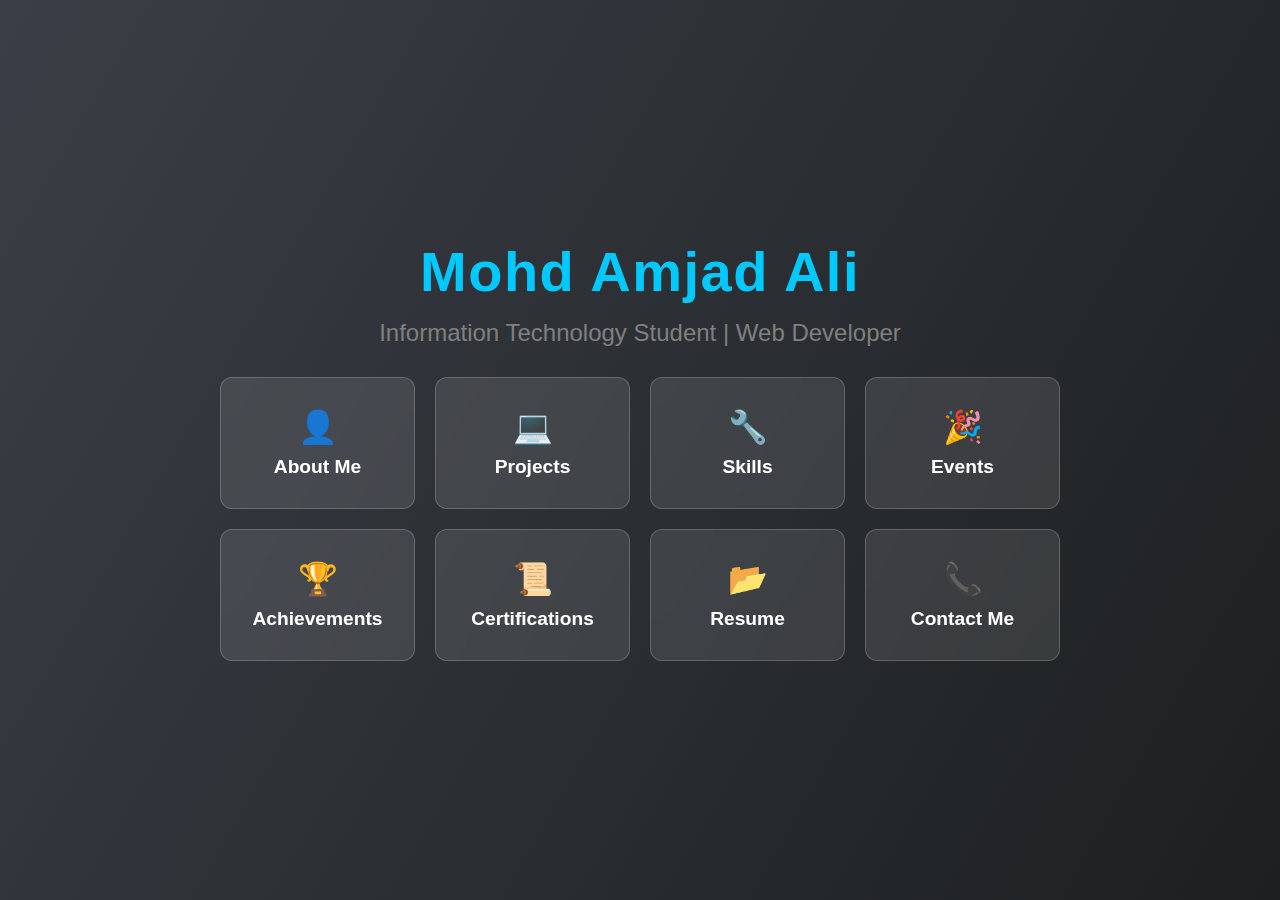
<file: pages/index.html>
<!DOCTYPE html>
<html lang="en">
<head>
    <meta charset="UTF-8">
    <meta name="viewport" content="width=device-width, initial-scale=1.0">
    <title>Mohd Amjad Ali - Professional Portfolio</title>

    <!-- Google Font for a clean, modern typography -->
    <link href="https://fonts.googleapis.com/css2?family=Poppins:wght@300;500;700&display=swap" rel="stylesheet">
<link rel="stylesheet" href="/css/index.css">
</head>
<body>
    <div class="hero">
        <h1>Mohd Amjad Ali</h1>
        <h2>Information Technology Student | Web Developer</h2>

        <div class="panels">
            <a href="/pages/about.html" class="panel">
                <div class="panel-icon">👤</div>
                <h5>About Me</h5>
            </a>
            <a href="/pages/projects.html" class="panel">
                <div class="panel-icon">💻</div>
                <h5>Projects</h5>
            </a>
            <a href="/pages/skills.html" class="panel">
                <div class="panel-icon">🔧</div>
                <h5>Skills</h5>
            </a>
            <a href="/pages/events.html" class="panel">
                <div class="panel-icon">🎉</div>
                <h5>Events</h5>
            </a>
            <a href="/pages/achievements.html" class="panel">
                <div class="panel-icon">🏆</div>
                <h5>Achievements</h5>
            </a>
            <a href="/pages/certifications.html" class="panel">
                <div class="panel-icon">📜</div>
                <h5>Certifications</h5>
            </a>
            <a href="/pages/cv.html" class="panel">
                <div class="panel-icon">📂</div>
                <h5>Resume</h5>
            </a>
            <a href="/pages/contact.html" class="panel">
                <div class="panel-icon">📞</div>
                <h5>Contact Me</h5>
            </a>
        </div>
    </div>
</body>
</html>
</file>
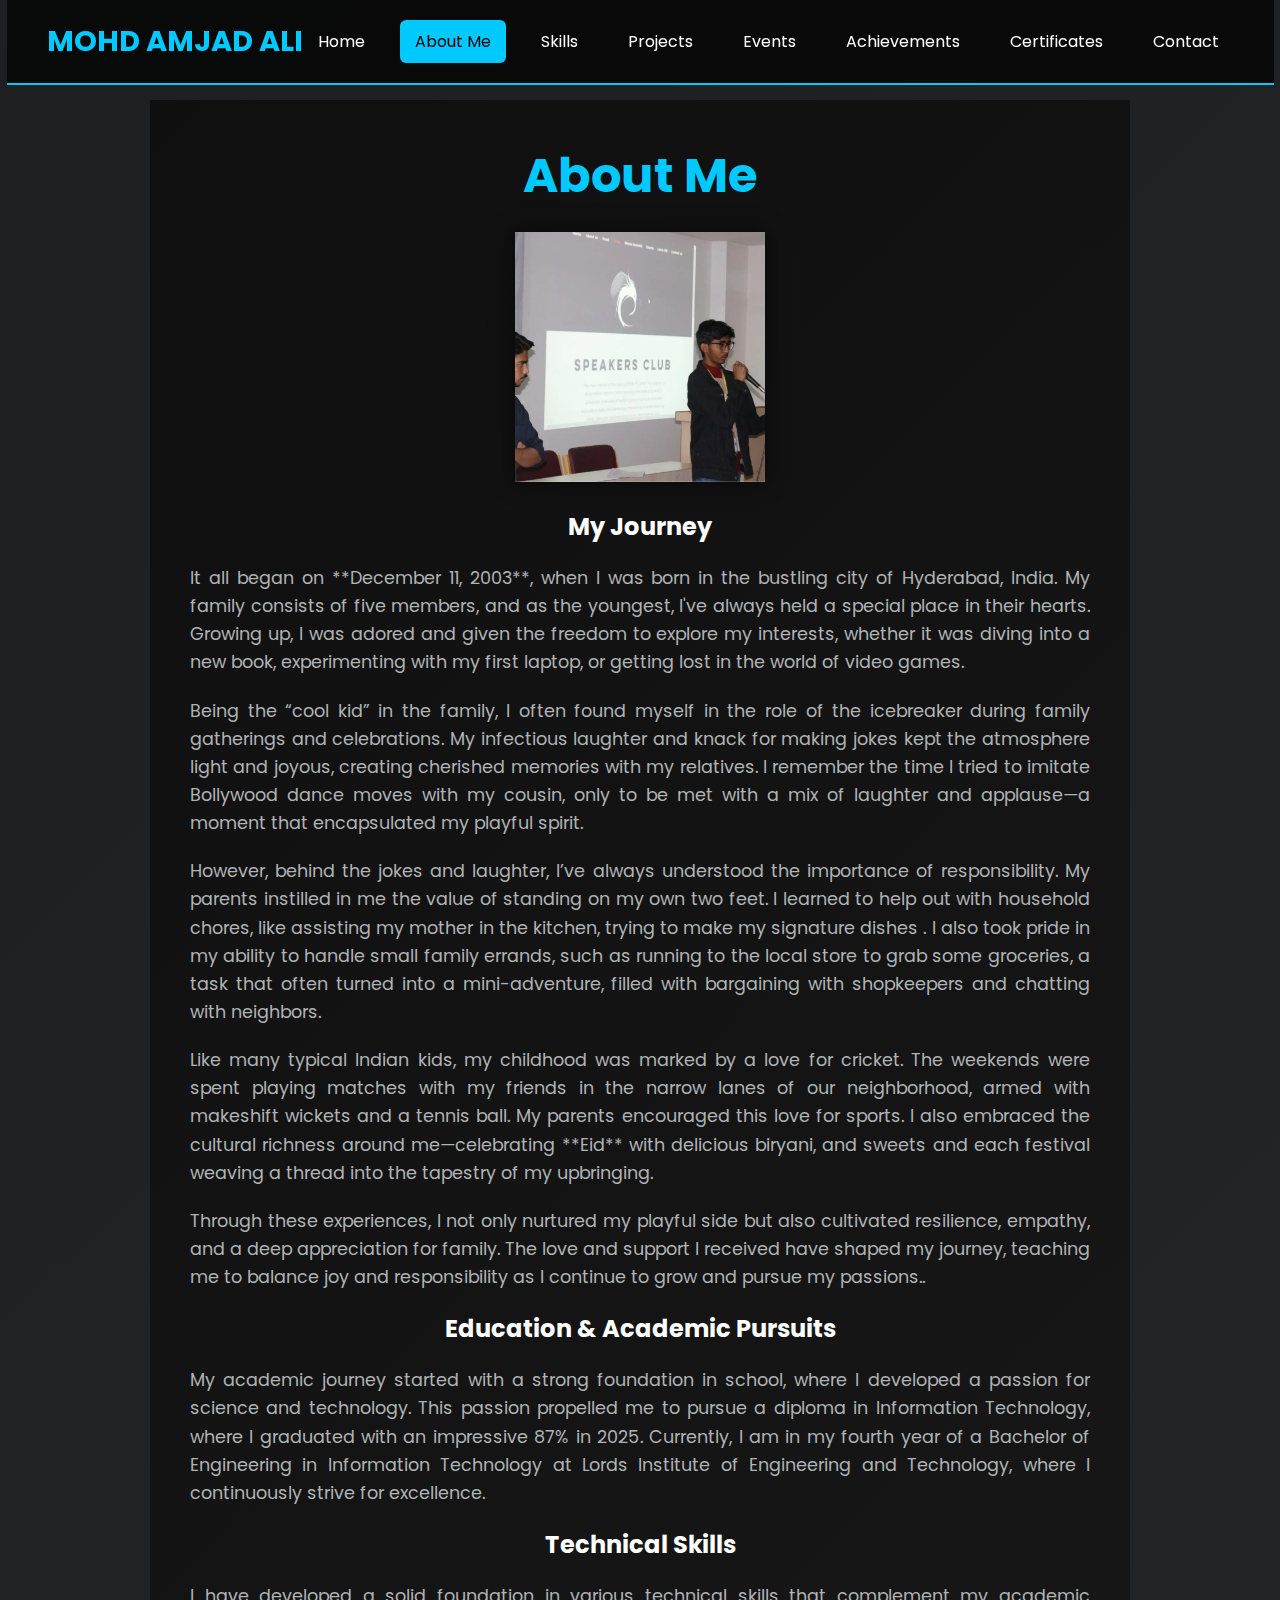
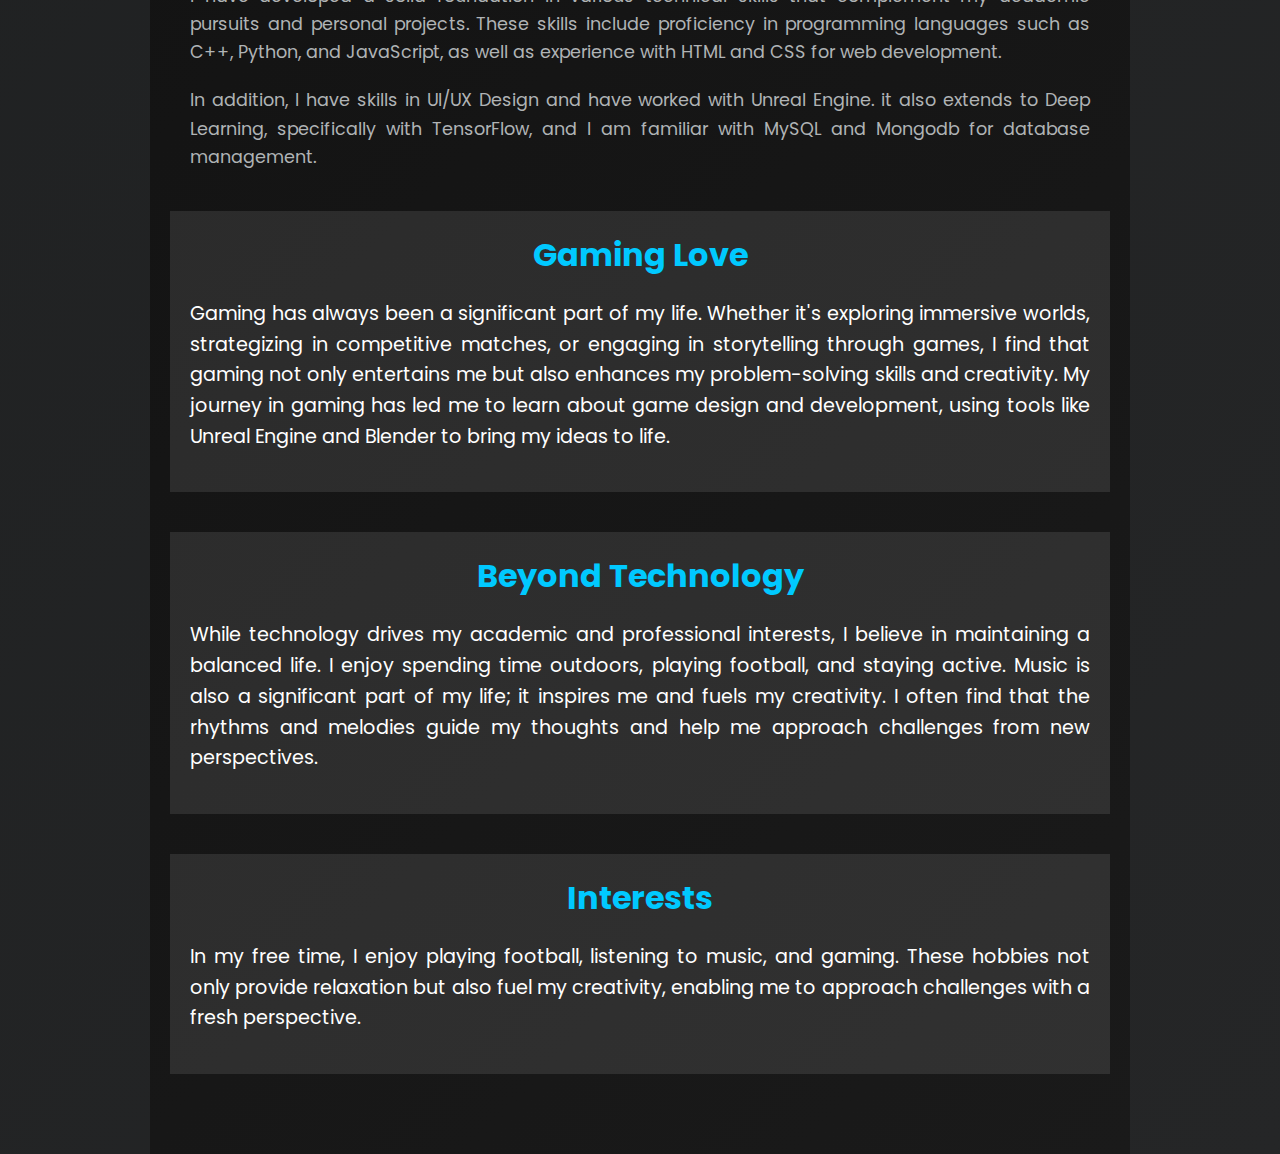
<file: pages/about.html>
<!DOCTYPE html>
<html lang="en">

<head>
    <meta charset="UTF-8">
    <meta http-equiv="X-UA-Compatible" content="IE=edge">
    <meta name="viewport" content="width=device-width, initial-scale=1.0">
    <title>About Me - Mohd Amjad Ali</title>
    <link rel="stylesheet" href="https://fonts.googleapis.com/css2?family=Poppins:wght@300;500;700&display=swap">
    <link rel="stylesheet" href="/css/about.css">
</head>

<body>
    <!-- Navbar -->
    <div class="navbar">
        <div class="logo">Mohd Amjad Ali</div>
        <ul>
            <li><a href="/pages/index.html">Home</a></li>
            <li><a href="/pages/about.html" class="active">About Me</a></li>
            <li><a href="/pages/skills.html">Skills</a></li>
            <li><a href="/pages/projects.html">Projects</a></li>
            <li><a href="/pages/events.html">Events</a></li>
            <li><a href="/pages/achievements.html">Achievements</a></li>
            <li><a href="/pages/certificates.html">Certificates</a></li>
            <li><a href="/pages/contact.html">Contact</a></li>
        </ul>
    </div>

    <!-- About Section -->
    <section class="about-section">
        <h1>About Me</h1>
        <div class="about-content">
            <div class="profile-img">
                <img src="/images/amjad modal.jpg" alt="Profile Image">
            </div>
            <div class="section">
                <h2>My Journey</h2>
                <p>It all began on **December 11, 2003**, when I was born in the bustling city of Hyderabad, India. My family consists of five members, and as the youngest, I've always held a special place in their hearts. Growing up, I was adored and given the freedom to explore my interests, whether it was diving into a new book, experimenting with my first laptop, or getting lost in the world of video games.  
                <p> Being the “cool kid” in the family, I often found myself in the role of the icebreaker during family gatherings and celebrations. My infectious laughter and knack for making jokes kept the atmosphere light and joyous, creating cherished memories with my relatives. I remember the time I tried to imitate Bollywood dance moves with my cousin, only to be met with a mix of laughter and applause—a moment that encapsulated my playful spirit. 
                <p>However, behind the jokes and laughter, I’ve always understood the importance of responsibility. My parents instilled in me the value of standing on my own two feet. I learned to help out with household chores, like assisting my mother in the kitchen, trying to make my signature dishes . I also took pride in my ability to handle small family errands, such as running to the local store to grab some groceries, a task that often turned into a mini-adventure, filled with bargaining with shopkeepers and chatting with neighbors. 
                <p>Like many typical Indian kids, my childhood was marked by a love for cricket. The weekends were spent playing matches with my friends in the narrow lanes of our neighborhood, armed with makeshift wickets and a tennis ball. My parents encouraged this love for sports. I also embraced the cultural richness around me—celebrating **Eid** with delicious biryani, and sweets and each festival weaving a thread into the tapestry of my upbringing. 
                <p>Through these experiences, I not only nurtured my playful side but also cultivated resilience, empathy, and a deep appreciation for family. The love and support I received have shaped my journey, teaching me to balance joy and responsibility as I continue to grow and pursue my passions..</p>
            </div>

            <div class="section">
                <h2>Education & Academic Pursuits</h2>
                <p>My academic journey started with a strong foundation in school, where I developed a passion for science and technology. This passion propelled me to pursue a diploma in Information Technology, where I graduated with an impressive 87% in 2025. Currently, I am in my fourth year of a Bachelor of Engineering in Information Technology at Lords Institute of Engineering and Technology, where I continuously strive for excellence.</p>
            </div>
            <div class="section">
                <h2>Technical Skills</h2>
                <p>I have developed a solid foundation in various technical skills that complement my academic pursuits and personal projects. These skills include proficiency in programming languages such as C++, Python, and JavaScript, as well as experience with HTML and CSS for web development.</p>
                <p>In addition, I have skills in UI/UX Design and have worked with Unreal Engine. it also extends to Deep Learning, specifically with TensorFlow, and I am familiar with MySQL and Mongodb for database management.</p>
              </div>

            <div class="interests-section">
                <h2>Gaming Love</h2>
                <p>Gaming has always been a significant part of my life. Whether it's exploring immersive worlds, strategizing in competitive matches, or engaging in storytelling through games, I find that gaming not only entertains me but also enhances my problem-solving skills and creativity. My journey in gaming has led me to learn about game design and development, using tools like Unreal Engine and Blender to bring my ideas to life.</p>
            </div>

            <div class="interests-section">
                <h2>Beyond Technology</h2>
                <p>While technology drives my academic and professional interests, I believe in maintaining a balanced life. I enjoy spending time outdoors, playing football, and staying active. Music is also a significant part of my life; it inspires me and fuels my creativity. I often find that the rhythms and melodies guide my thoughts and help me approach challenges from new perspectives.</p>
            </div>

            <div class="interests-section">
                <h2>Interests</h2>
                <p>In my free time, I enjoy playing football, listening to music, and gaming. These hobbies not only provide relaxation but also fuel my creativity, enabling me to approach challenges with a fresh perspective.</p>
            </div>
        </div>
    </section>
</body>

</html>
</file>
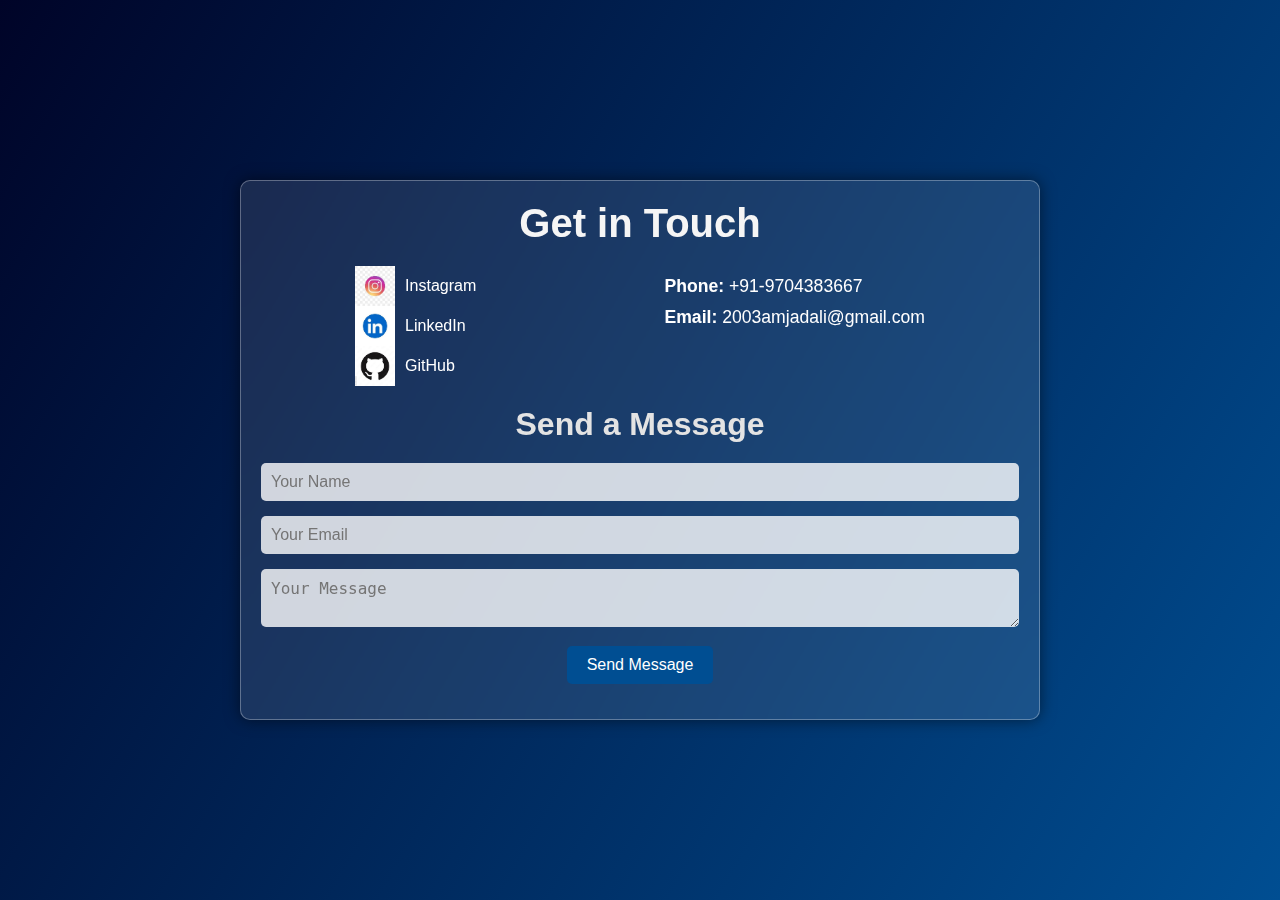
<file: pages/contact.html>
<!DOCTYPE html>
<html lang="en">
<head>
    <meta charset="UTF-8">
    <meta name="viewport" content="width=device-width, initial-scale=1.0">
    <title>Contact Me</title>
    <link rel="stylesheet" href="/css/contact.css">
    <link rel="icon" href="favicon.ico">
</head>
<body>
    <div class="container">
        <h1 class="contact-heading">Get in Touch</h1>
        <div class="contact-details">
            <div class="social-links">
                <a href="https://www.instagram.com/_.omer.ali1/" target="_blank">
                    <img src="/images/instagram.jpg" alt="Instagram">
                    <span>Instagram</span>
                </a>
                <a href="https://www.linkedin.com/in/amjad-ali-08489622a/" target="_blank">
                    <img src="/images/linkdin.jpg" alt="LinkedIn">
                    <span>LinkedIn</span>
                </a>
                <a href="https://github.com/AmjadAli9" target="_blank">
                    <img src="/images/github.jpg" alt="GitHub">
                    <span>GitHub</span>
                </a>
            </div>
            <div class="contact-info">
                <p><strong>Phone:</strong> +91-9704383667</p>
                <p><strong>Email:</strong> 2003amjadali@gmail.com</p>
            </div>
        </div>
        <div class="message-section">
            <h2>Send a Message</h2>
            <form action="#" method="POST">
                <div class="input-group">
                    <input type="text" name="name" placeholder="Your Name" required>
                </div>
                <div class="input-group">
                    <input type="email" name="email" placeholder="Your Email" required>
                </div>
                <div class="input-group">
                    <textarea name="message" placeholder="Your Message" required></textarea>
                </div>
                <div class="input-group">
                    <button type="submit">Send Message</button>
                </div>
            </form>
        </div>
    </div>
</body>
</html>
</file>
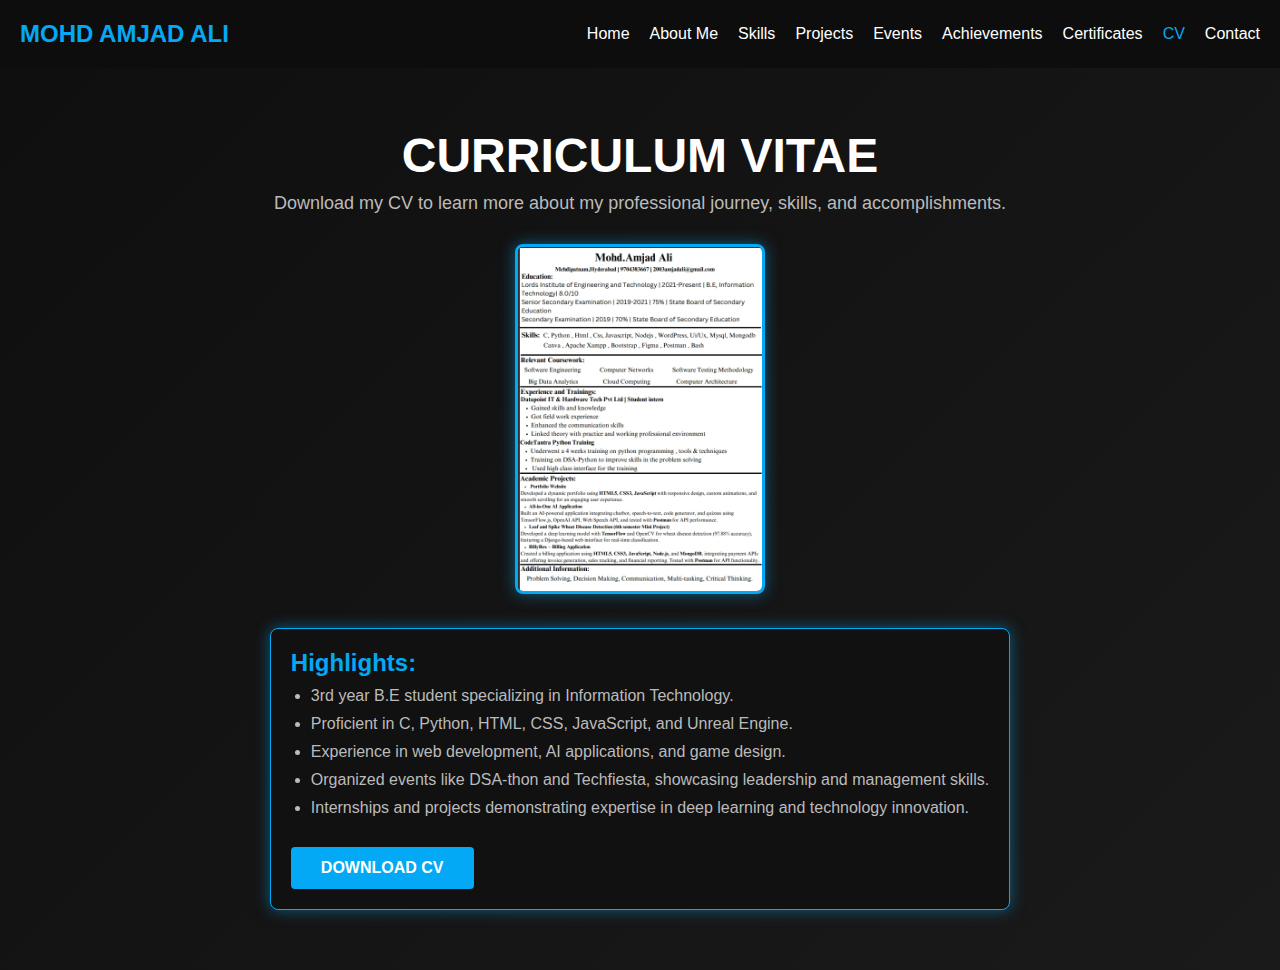
<file: pages/cv.html>
<!DOCTYPE html>
<html lang="en">
<head>
    <meta charset="UTF-8">
    <meta http-equiv="X-UA-Compatible" content="IE=edge">
    <meta name="viewport" content="width=device-width, initial-scale=1.0">
    <title>CV</title>
    <link rel="stylesheet" href="/css/cv.css">
</head>
<body>
<div class="navbar">
    <div class="logo">Mohd Amjad Ali</div>
    <ul>
        <li><a href="/pages/index.html">Home</a></li>
        <li><a href="/pages/about.html">About Me</a></li>
        <li><a href="/pages/skills.html">Skills</a></li>
        <li><a href="/pages/projects.html">Projects</a></li>
        <li><a href="/pages/events.html">Events</a></li>
        <li><a href="/pages/achievements.html">Achievements</a></li>
        <li><a href="/pages/certificates.html">Certificates</a></li>
        <li><a href="/pages/cv.html" class="active">CV</a></li>
        <li><a href="/pages/contact.html">Contact</a></li>
    </ul>
</div>

<section class="cv-section">
    <h1>Curriculum Vitae</h1>
    <p>Download my CV to learn more about my professional journey, skills, and accomplishments.</p>
    
    <div class="cv-download-container">
        <div class="cv-preview">
            <img src="/images/resume ss.jpg" alt="CV Preview">
        </div>
        <div class="cv-details">
            <h2>Highlights:</h2>
            <ul>
                <li>3rd year B.E student specializing in Information Technology.</li>
                <li>Proficient in C, Python, HTML, CSS, JavaScript, and Unreal Engine.</li>
                <li>Experience in web development, AI applications, and game design.</li>
                <li>Organized events like DSA-thon and Techfiesta, showcasing leadership and management skills.</li>
                <li>Internships and projects demonstrating expertise in deep learning and technology innovation.</li>
            </ul>
            <a href="/images/Mohd.Amjad Ali.pdf" class="download-btn" download>Download CV</a>
        </div>
    </div>
</section>
</body>
</html>
</file>
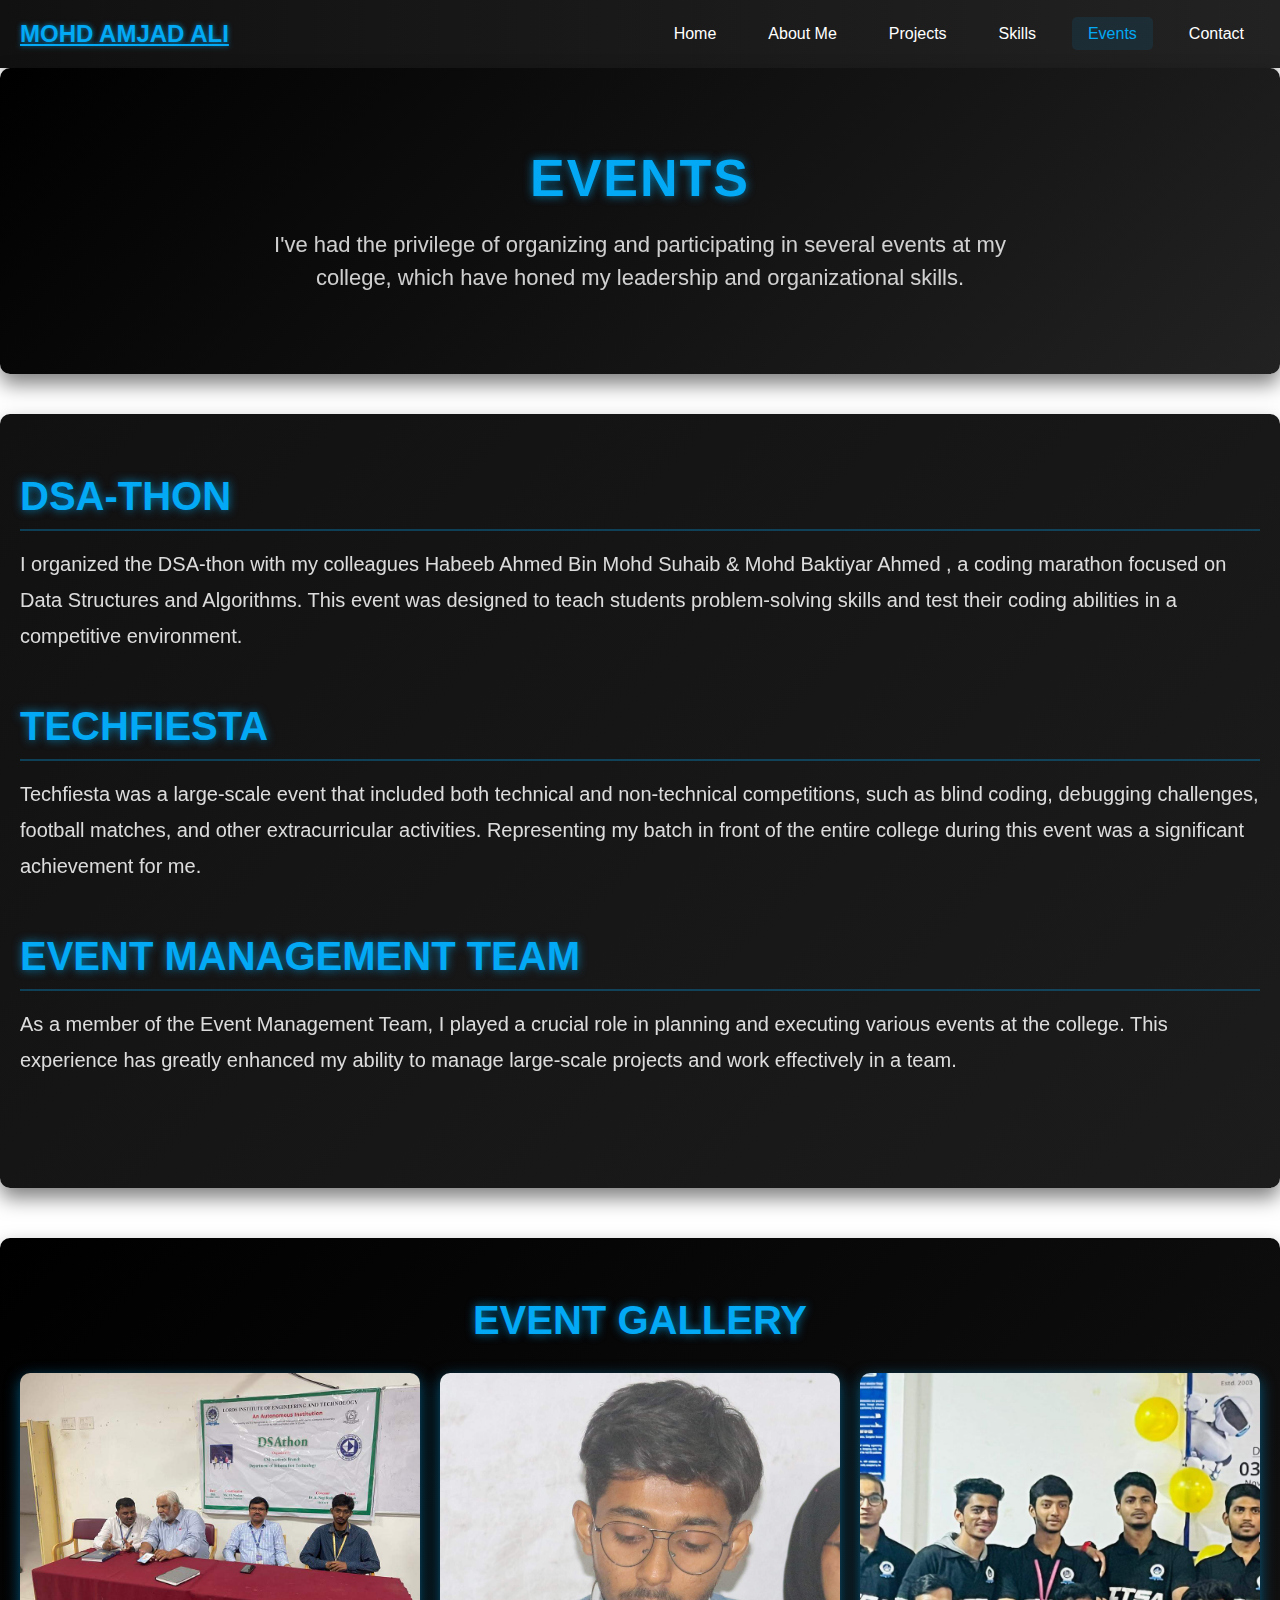
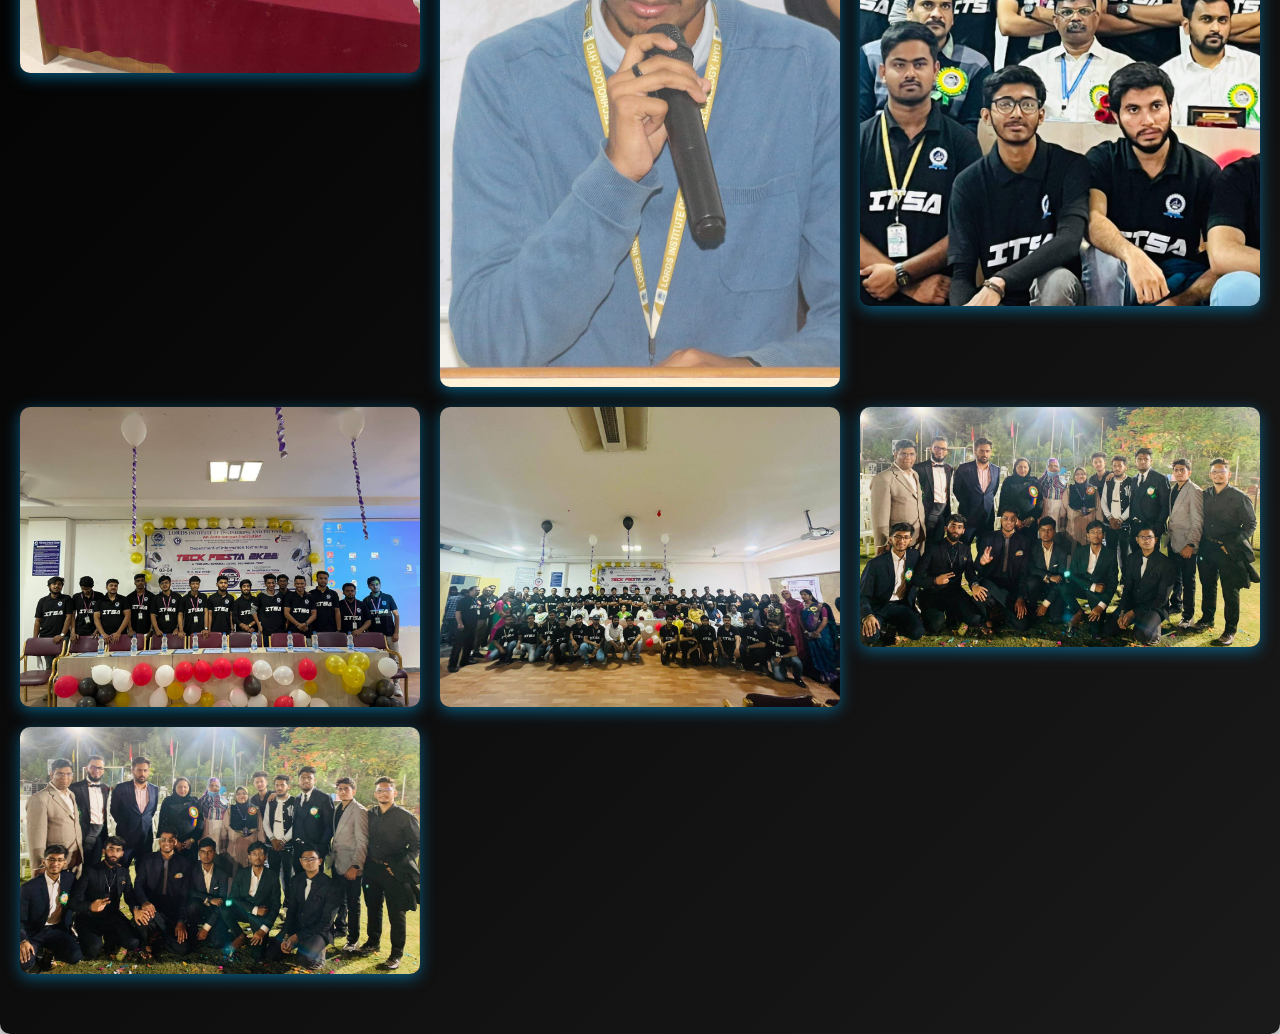
<file: pages/events.html>
<!DOCTYPE html>
<html lang="en">
<head>
    <meta charset="UTF-8">
    <meta name="viewport" content="width=device-width, initial-scale=1.0">
    <title>Events</title>
    <link rel="stylesheet" href="/css/events.css">
</head>
<body>
    <header>
        <div class="navbar">
            <a href="index.html" class="logo">Mohd Amjad Ali</a>
            <nav>
                <ul>
                    <li><a href="index.html">Home</a></li>
                    <li><a href="/pages/about.html">About Me</a></li>
                    <li><a href="/pages/projects.html">Projects</a></li>
                    <li><a href="/pages/skills.html">Skills</a></li>
                    <li><a href="/pages/events.html" class="active">Events</a></li>
                    <li><a href="/pages/contact.html">Contact</a></li>
                </ul>
            </nav>
        </div>
    </header>

    <main>
        <section class="intro">
            <h1>Events</h1>
            <p>I've had the privilege of organizing and participating in several events at my college, which have honed my leadership and organizational skills.</p>
        </section>

        <section class="event-details">
            <div class="event">
                <h2>DSA-thon</h2>
                <p>I organized the DSA-thon with my colleagues Habeeb Ahmed Bin Mohd Suhaib & Mohd Baktiyar Ahmed , a coding marathon focused on Data Structures and Algorithms. This event was designed to teach students problem-solving skills and test their coding abilities in a competitive environment.</p>
            </div>

            <div class="event">
                <h2>Techfiesta</h2>
                <p>Techfiesta was a large-scale event that included both technical and non-technical competitions, such as blind coding, debugging challenges, football matches, and other extracurricular activities. Representing my batch in front of the entire college during this event was a significant achievement for me.</p>
            </div>

            <div class="event">
                <h2>Event Management Team</h2>
                <p>As a member of the Event Management Team, I played a crucial role in planning and executing various events at the college. This experience has greatly enhanced my ability to manage large-scale projects and work effectively in a team.</p>
            </div>
        </section>

        <section class="gallery">
            <h2>Event Gallery</h2>
            <div class="gallery-grid">
                
                <img src="/images/dsathon.jpg" alt="DSA-thon Event">
                <img src="/images/dsathon1.jpg" alt="DSA-thon Event">
                <img src="/images/techfiesta1.jpg" alt="Techfiesta Event">
                <img src="/images/techfiesta2.jpg" alt="Techfiesta Event">
                <img src="/images/techfiesta3.jpg" alt="Techfiesta Event">
                <img src="/images/eventmanage.jpg" alt="Event Management">
                <img src="/images/eventmanage1.jpg" alt="Event Management">
            </div>
        </section>
    </main>
</body>
</html>
</file>
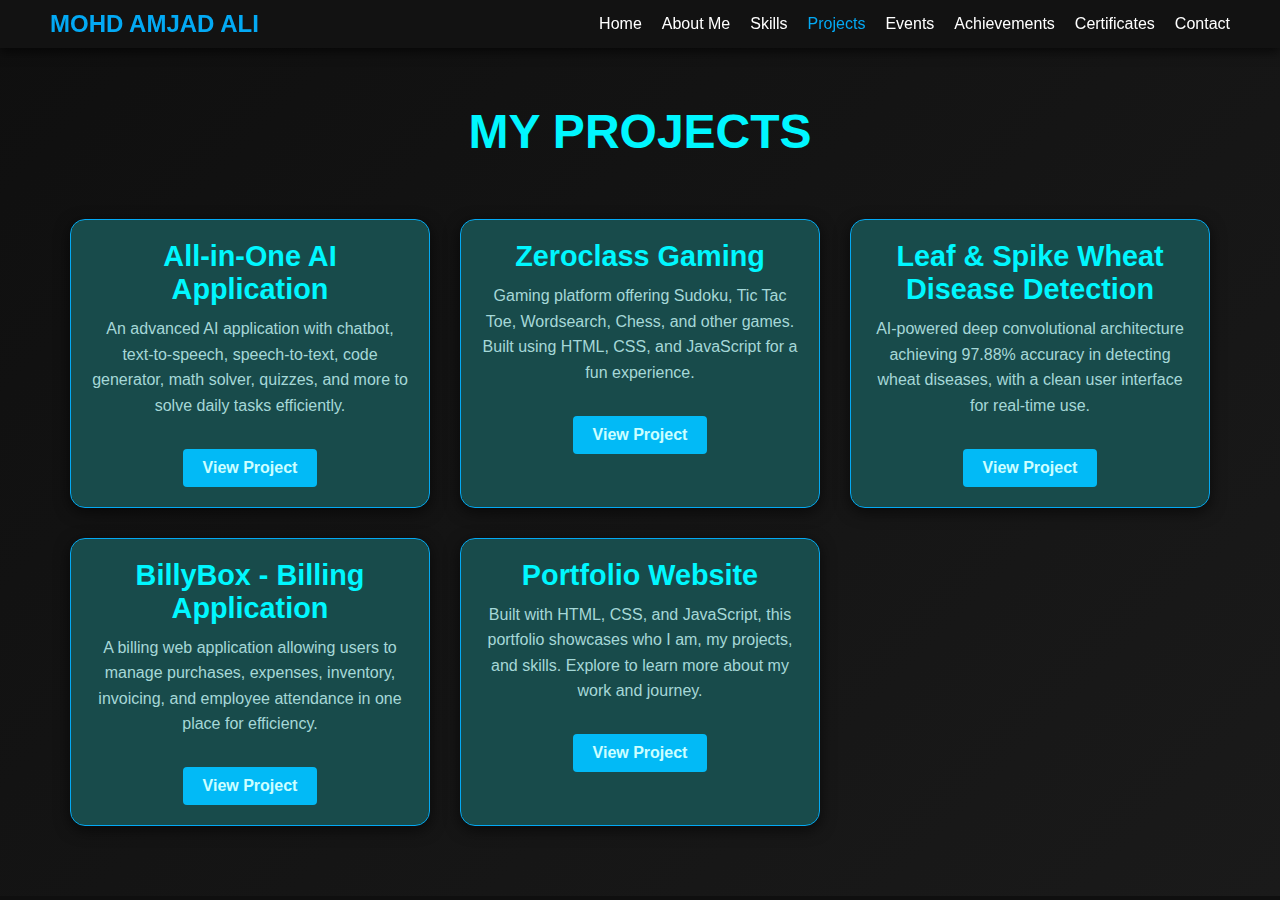
<file: pages/projects.html>
<!DOCTYPE html>
<html lang="en">
<head>
    <meta charset="UTF-8">
    <meta http-equiv="X-UA-Compatible" content="IE=edge">
    <meta name="viewport" content="width=device-width, initial-scale=1.0">
    <title>Projects | Mohd Amjad Ali</title>
    <link rel="stylesheet" href="/css/projects.css">
    <link rel="stylesheet" href="https://cdnjs.cloudflare.com/ajax/libs/font-awesome/6.0.0-beta3/css/all.min.css">
    <style>
        /* General Styling */
        * {
            margin: 0;
            padding: 0;
            box-sizing: border-box;
            font-family: 'Roboto', sans-serif;
        }
        body {
            background-color: #0f0f0f;
            color: #fff;
            display: flex;
            justify-content: center;
            align-items: center;
            flex-direction: column;
            min-height: 100vh;
            overflow-x: hidden;
        }
        .navbar {
            width: 100%;
            display: flex;
            justify-content: space-between;
            align-items: center;
            padding: 10px 50px;
            background-color: #121212;
            position: fixed;
            top: 0;
            z-index: 100;
            box-shadow: 0px 4px 10px rgba(0, 0, 0, 0.6);
        }
        .logo {
            font-size: 24px;
            font-weight: bold;
            color: #00f6ff;
        }
        ul {
            list-style-type: none;
            display: flex;
            gap: 30px;
        }
        ul li {
            display: inline;
        }
        ul li a {
            color: #fff;
            text-decoration: none;
            font-size: 16px;
            transition: color 0.3s;
        }
        ul li a:hover,
        ul li a.active {
            color: #00f6ff;
        }

        /* Projects Section */
        .projects-section {
            width: 100%;
            padding: 100px 50px 50px 50px;
            text-align: center;
        }
        .projects-section h1 {
            font-size: 3rem;
            color: #00f6ff;
            margin-bottom: 40px;
            text-transform: uppercase;
            animation: glow 1.5s ease-in-out infinite alternate;
        }
        @keyframes glow {
            from {
                text-shadow: 0 0 10px #00f6ff, 0 0 20px #00f6ff, 0 0 30px #00f6ff, 0 0 40px #00f6ff;
            }
            to {
                text-shadow: 0 0 20px #00f6ff, 0 0 30px #00f6ff, 0 0 40px #00f6ff, 0 0 50px #00f6ff;
            }
        }
        .projects-grid {
            display: grid;
            grid-template-columns: repeat(auto-fill, minmax(300px, 1fr));
            gap: 30px;
            max-width: 1200px;
            margin: 0 auto;
        }
        .project-card {
            background-color: #1e1e1e;
            padding: 20px;
            border-radius: 15px;
            box-shadow: 0 4px 15px rgba(0, 0, 0, 0.6);
            transition: transform 0.3s ease, box-shadow 0.3s ease;
            position: relative;
            overflow: hidden;
        }
        .project-card:hover {
            transform: translateY(-10px);
            box-shadow: 0 8px 30px rgba(0, 255, 255, 0.6);
        }
        .project-card h2 {
            font-size: 1.8rem;
            margin-bottom: 10px;
            color: #00f6ff;
        }
        .project-card p {
            color: #cfcfcf;
            font-size: 1rem;
            margin-bottom: 20px;
        }
        .btn {
            display: inline-block;
            padding: 10px 20px;
            background-color: #00f6ff;
            color: #000;
            border-radius: 30px;
            font-weight: bold;
            text-decoration: none;
            transition: background-color 0.3s;
        }
        .btn:hover {
            background-color: #00bfbf;
        }
        
        /* Animations */
        .project-card::before {
            content: "";
            position: absolute;
            top: -50%;
            left: -50%;
            width: 200%;
            height: 200%;
            background-color: rgba(0, 255, 255, 0.2);
            transform: rotate(45deg);
            z-index: 0;
            transition: transform 0.5s ease;
        }
        .project-card:hover::before {
            transform: rotate(0deg);
        }

        /* Responsive Design */
        @media (max-width: 768px) {
            .projects-section {
                padding: 100px 20px;
            }
            ul {
                gap: 15px;
            }
            ul li a {
                font-size: 14px;
            }
        }
    </style>
</head>
<body>

<div class="navbar">
    <div class="logo">Mohd Amjad Ali</div>
    <ul>
        <li><a href="/pages/index.html">Home</a></li>
        <li><a href="/pages/about.html">About Me</a></li>
        <li><a href="/pages/skills.html">Skills</a></li>
        <li><a href="/pages/projects.html" class="active">Projects</a></li>
        <li><a href="/pages/events.html">Events</a></li>
        <li><a href="/pages/achievements.html">Achievements</a></li>
        <li><a href="/pages/certificates.html">Certificates</a></li>
        <li><a href="/pages/contact.html">Contact</a></li>
    </ul>
</div>

<section class="projects-section">
    <h1>My Projects</h1>
    <div class="projects-grid">
        <div class="project-card">
            <h2>All-in-One AI Application</h2>
            <p>An advanced AI application with chatbot, text-to-speech, speech-to-text, code generator, math solver, quizzes, and more to solve daily tasks efficiently.</p>
            <a href="https://github.com/your-link" target="_blank" class="btn">View Project</a>
        </div>
        <div class="project-card">
            <h2>Zeroclass Gaming</h2>
            <p>Gaming platform offering Sudoku, Tic Tac Toe, Wordsearch, Chess, and other games. Built using HTML, CSS, and JavaScript for a fun experience.</p>
            <a href="https://github.com/your-link" target="_blank" class="btn">View Project</a>
        </div>
        <div class="project-card">
            <h2>Leaf & Spike Wheat Disease Detection</h2>
            <p>AI-powered deep convolutional architecture achieving 97.88% accuracy in detecting wheat diseases, with a clean user interface for real-time use.</p>
            <a href="https://github.com/your-link" target="_blank" class="btn">View Project</a>
        </div>
        <div class="project-card">
            <h2>BillyBox - Billing Application</h2>
            <p>A billing web application allowing users to manage purchases, expenses, inventory, invoicing, and employee attendance in one place for efficiency.</p>
            <a href="https://github.com/your-link" target="_blank" class="btn">View Project</a>
        </div>
        <div class="project-card">
            <h2>Portfolio Website</h2>
            <p>Built with HTML, CSS, and JavaScript, this portfolio showcases who I am, my projects, and skills. Explore to learn more about my work and journey.</p>
            <a href="https://github.com/your-link" target="_blank" class="btn">View Project</a>
        </div>
    </div>
</section>
    
</body>
</html>
</file>
<file: css/about.css>
/* Global styles */
* {
    margin: 0;
    padding: 0;
    box-sizing: border-box;
    font-family: 'Poppins', sans-serif;
}

body {
    background: linear-gradient(135deg, #1d1f20, #252627);
    color: #fff;
    display: flex;
    flex-direction: column;
    align-items: center;
    min-height: 100vh;
    scroll-behavior: smooth;
}

/* Navbar (Header) */
.navbar {
    display: flex;
    justify-content: space-between;
    align-items: center;
    padding: 20px 40px;
    background-color: rgba(0, 0, 0, 0.7);
    position: fixed;
    top: 0;
    z-index: 1000;
    border-bottom: 2px solid #00c9ff;
}

.navbar .logo {
    font-size: 1.8rem;
    font-weight: 700;
    color: #00c9ff;
    text-transform: uppercase;
}

.navbar ul {
    display: flex;
    list-style-type: none;
    gap: 20px;
}

.navbar ul li a {
    color: #fff;
    text-decoration: none;
    padding: 10px 15px;
    border-radius: 6px;
    transition: background-color 0.3s, color 0.3s;
}

.navbar ul li a:hover,
.navbar ul li a.active {
    background-color: #00c9ff;
    color: #000;
}

/* About Section */
.about-section {
    margin-top: 100px;
    text-align: center;
    max-width: 1200px;
    padding: 40px 20px;
    background: linear-gradient(135deg, #0f0f0f, #1a1a1a);
}

.about-section h1 {
    font-size: 3rem;
    margin-bottom: 20px;
    font-weight: 700;
    color: #00c9ff;
}

.profile-img {
    position: relative;
    margin-bottom: 20px;
}

.profile-img img {
    width: 250px;
    height: 250px;
    object-fit: cover;
    box-shadow: 0 0 20px rgba(0, 0, 0, 0.6);
    transition: transform 0.3s ease;
}

/* Simplified Hover Effect */
.profile-img img:hover {
    transform: scale(1.1); /* Slightly scale up the image */
}

.about-section p {
    max-width: 900px; /* Ensure paragraphs are aligned with each other */
    line-height: 1.6; /* Improved line height for readability */
    color: #b0b3b5;
    font-size: 1.1rem;
    margin: 20px auto; /* Center align the paragraphs */
    text-align: justify; /* Justify text for a cleaner look */
}

/* Interests Section */
.interests-section {
    margin: 40px 0;
    padding: 20px;
    text-align: center;
    background: rgba(255, 255, 255, 0.1);
}

.interests-section h2 {
    font-size: 2rem;
    color: #00c9ff;
    margin-bottom: 20px;
}

.interests-section p {
    max-width: 900px; /* Ensure paragraphs are aligned with each other */
    margin: 20px auto; /* Center align the paragraphs */
    font-size: 1.2rem;
    color: #fff;
    line-height: 1.6; /* Improved line height for readability */
    text-align: justify; /* Justify text for a cleaner look */
}

/* Education Section */
.education-section {
    padding: 50px 20px;
    background: #111111;
    color: #ffffff;
    background-image: linear-gradient(135deg, #111, #191919);
    text-align: center;
}

.education-section h2 {
    font-size: 2.5rem;
    margin-bottom: 20px;
}

.education-section p {
    max-width: 900px; /* Ensure paragraphs are aligned with each other */
    margin: 20px auto; /* Center align the paragraphs */
    line-height: 1.6; /* Improved line height for readability */
    text-align: justify; /* Justify text for a cleaner look */
}

/* Timeline */
.timeline {
    list-style: none;
    margin: 20px 0;
}

.timeline li {
    margin-bottom: 20px;
}

.timeline h3 {
    font-size: 24px;
    color: #00c9ff;
}

.timeline p {
    max-width: 900px; /* Ensure paragraphs are aligned with each other */
    margin: 10px auto; /* Center align the paragraphs */
    color: #bbbbbb;
    line-height: 1.6; /* Improved line height for readability */
    text-align: justify; /* Justify text for a cleaner look */
}

/* Footer */
footer {
    padding: 20px 50px;
    text-align: center;
    background-color: #101010;
    color: #ffffff;
    font-size: 14px;
    background-image: linear-gradient(135deg, #101010, #181818);
    border-top: 2px solid #00c9ff;
}

footer p {
    margin-bottom: 10px;
    color: #bbb;
}

footer a {
    color: #00c9ff;
    text-decoration: none;
}

footer a:hover {
    text-decoration: underline;
}

/* Responsive design */
@media (max-width: 900px) {
    .about-section h1 {
        font-size: 2.5rem;
    }

    .about-section p,
    .interests-section p,
    .education-section p,
    .timeline p {
        padding: 10px;
        font-size: 1rem;
        text-align: justify; /* Maintain justified alignment */
    }

    .profile-img img {
        width: 180px;
        height: 180px;
    }
}

@media (max-width: 600px) {
    .about-section h1 {
        font-size: 2rem;
    }

    .about-section h2 {
        font-size: 1.6rem;
    }
}
</file>
<file: css/contact.css>
* {
    margin: 0;
    padding: 0;
    box-sizing: border-box;
}

body {
    font-family: 'Segoe UI', Tahoma, Geneva, Verdana, sans-serif;
    background: linear-gradient(120deg, #000428, #004e92);
    color: #fff;
    display: flex;
    justify-content: center;
    align-items: center;
    height: 100vh;
    padding: 20px;
}

.container {
    width: 100%;
    max-width: 800px;
    background: rgba(255, 255, 255, 0.1);
    border-radius: 10px;
    padding: 20px;
    box-shadow: 0 0 15px rgba(0, 0, 0, 0.5);
    backdrop-filter: blur(10px);
    border: 1px solid rgba(255, 255, 255, 0.3);
}

.contact-heading {
    font-size: 2.5rem;
    text-align: center;
    margin-bottom: 20px;
    color: #f5f5f5;
    animation: fadeIn 1s ease-in-out;
}

.contact-details {
    display: flex;
    justify-content: space-around;
    margin-bottom: 20px;
    animation: slideIn 1s ease-in-out;
}

.social-links a {
    text-decoration: none;
    color: #fff;
    transition: transform 0.3s ease;
    display: flex;
    align-items: center;
}

.social-links img {
    width: 40px;
    margin-right: 10px;
}

.social-links a:hover {
    transform: scale(1.1);
}

.contact-info p {
    margin: 10px 0;
    font-size: 1.1rem;
}

.message-section {
    text-align: center;
    animation: fadeInUp 1s ease-in-out;
}

.message-section h2 {
    font-size: 2rem;
    margin-bottom: 20px;
    color: #e3e3e3;
}

.input-group {
    margin-bottom: 15px;
}

input, textarea {
    width: 100%;
    padding: 10px;
    border: none;
    border-radius: 5px;
    outline: none;
    background: rgba(255, 255, 255, 0.8);
    color: #333;
    font-size: 1rem;
}

button {
    padding: 10px 20px;
    border: none;
    border-radius: 5px;
    background: #004e92;
    color: #fff;
    font-size: 1rem;
    cursor: pointer;
    transition: background 0.3s ease;
}

button:hover {
    background: #001f3f;
}

@keyframes fadeIn {
    0% {
        opacity: 0;
        transform: translateY(-20px);
    }
    100% {
        opacity: 1;
        transform: translateY(0);
    }
}

@keyframes slideIn {
    0% {
        opacity: 0;
        transform: translateX(-50px);
    }
    100% {
        opacity: 1;
        transform: translateX(0);
    }
}

@keyframes fadeInUp {
    0% {
        opacity: 0;
        transform: translateY(20px);
    }
    100% {
        opacity: 1;
        transform: translateY(0);
    }
}
</file>
<file: css/cv.css>
* {
    margin: 0;
    padding: 0;
    box-sizing: border-box;
    font-family: 'Poppins', sans-serif;
    scroll-behavior: smooth;
}


.navbar {
    display: flex;
    justify-content: space-between;
    align-items: center;
    padding: 20px;
    background-color: #0d0d0d;
}

.navbar .logo {
    font-size: 24px;
    font-weight: bold;
    color: #03a9f4;
    text-transform: uppercase;
}

.navbar ul {
    list-style: none;
    display: flex;
    gap: 20px;
}

.navbar ul li a {
    color: #ffffff;
    text-decoration: none;
    transition: color 0.3s;
    font-size: 16px;
}

.navbar ul li a:hover,
.navbar ul li a.active {
    color: #03a9f4;
}

.cv-section {
    padding: 60px 20px;
    background: #0d0d0d;
    color: #ffffff;
    background-image: linear-gradient(135deg, #0f0f0f, #1a1a1a);
    text-align: center;
}

.cv-section h1 {
    font-size: 48px;
    margin-bottom: 10px;
    text-transform: uppercase;
}

.cv-section p {
    color: #bbbbbb;
    font-size: 18px;
    margin-bottom: 30px;
}

.cv-download-container {
    display: flex;
    flex-direction: column;
    align-items: center;
    gap: 30px;
}

.cv-preview img {
    width: 250px;
    height: 350px;
    border: 3px solid #03a9f4;
    border-radius: 8px;
    box-shadow: 0 0 15px rgba(0, 169, 244, 0.5);
    transition: transform 0.3s;
}

.cv-preview img:hover {
    transform: scale(1.05);
}

.cv-details {
    max-width: 800px;
    text-align: left;
    background: #111;
    padding: 20px;
    border-radius: 8px;
    border: 1px solid #03a9f4;
    box-shadow: 0 0 15px rgba(0, 169, 244, 0.5);
    transition: transform 0.3s;
}

.cv-details h2 {
    font-size: 24px;
    color: #03a9f4;
    margin-bottom: 10px;
}

.cv-details ul {
    list-style: disc;
    margin-left: 20px;
    color: #bbbbbb;
}

.cv-details ul li {
    margin-bottom: 10px;
}

.download-btn {
    display: inline-block;
    margin-top: 20px;
    padding: 12px 30px;
    background-color: #03a9f4;
    color: #ffffff;
    text-decoration: none;
    border-radius: 4px;
    transition: background-color 0.3s, box-shadow 0.3s;
    font-size: 16px;
    font-weight: bold;
    text-transform: uppercase;
}

.download-btn:hover {
    background-color: #0288d1;
    box-shadow: 0 0 10px rgba(0, 169, 244, 0.5);
}

footer {
    padding: 20px;
    text-align: center;
    background-color: #101010;
    color: #ffffff;
    font-size: 14px;
    background-image: linear-gradient(135deg, #101010, #181818);
}
</file>
<file: css/events.css>
* {
    margin: 0;
    padding: 0;
    box-sizing: border-box;
    font-family: 'Poppins', sans-serif;
}

.navbar {
    display: flex;
    justify-content: space-between;
    align-items: center;
    padding: 20px;
    background: linear-gradient(90deg, #111 0%, #222 100%);
    box-shadow: 0 4px 8px rgba(0, 0, 0, 0.2);
}

.navbar .logo {
    font-size: 24px;
    font-weight: bold;
    color: #03a9f4;
    text-transform: uppercase;
    text-shadow: 0 0 5px rgba(3, 169, 244, 0.7);
}

.navbar ul {
    list-style: none;
    display: flex;
    gap: 20px;
}

.navbar ul li a {
    color: #fff;
    text-decoration: none;
    padding: 8px 16px;
    border-radius: 5px;
    transition: color 0.3s,
    background 0.3s, transform 0.3s;
}

.navbar ul li a:hover,
.navbar ul li a.active {
    color: #03a9f4;
    background: rgba(3, 169, 244, 0.1);
    transform: translateY(-2px);
}

.intro {
    padding: 80px 20px;
    text-align: center;
    background: linear-gradient(135deg, #000 0%, #222 100%);
    color: #fff;
    margin-bottom: 40px;
    border-radius: 10px;
    box-shadow: 0 10px 20px rgba(0, 0, 0, 0.5);
}

.intro h1 {
    font-size: 52px;
    margin-bottom: 20px;
    text-transform: uppercase;
    letter-spacing: 2px;
    color: #03a9f4;
    text-shadow: 0 0 10px rgba(3, 169, 244, 0.7);
}

.intro p {
    font-size: 22px;
    line-height: 1.5;
    max-width: 800px;
    margin: 0 auto;
    opacity: 0.8;
}

.event-details {
    padding: 60px 20px;
    background: linear-gradient(135deg, #111 0%, #1c1c1c 100%);
    color: #fff;
    border-radius: 10px;
    box-shadow: 0 10px 20px rgba(0, 0, 0, 0.5);
    margin-bottom: 50px;
}

.event {
    margin-bottom: 50px;
}

.event h2 {
    font-size: 40px;
    color: #03a9f4;
    margin-bottom: 15px;
    text-transform: uppercase;
    text-shadow: 0 0 10px rgba(3, 169, 244, 0.7);
    border-bottom: 2px solid rgba(3, 169, 244, 0.3);
    padding-bottom: 10px;
}

.event p {
    font-size: 20px;
    line-height: 1.8;
    opacity: 0.85;
}

.gallery {
    padding: 60px 20px;
    background: linear-gradient(135deg, #000 0%, #1a1a1a 100%);
    color: #fff;
    border-radius: 10px;
    box-shadow: 0 10px 20px rgba(0, 0, 0, 0.5);
}

.gallery h2 {
    font-size: 40px;
    color: #03a9f4;
    margin-bottom: 30px;
    text-align: center;
    text-transform: uppercase;
    text-shadow: 0 0 10px rgba(3, 169, 244, 0.7);
}

.gallery-grid {
    display: grid;
    grid-template-columns: repeat(auto-fill, minmax(300px, 1fr));
    gap: 20px;
}

.gallery-grid img {
    width: 100%;
    border-radius: 10px;
    transition: transform 0.3s ease, box-shadow 0.3s ease;
    box-shadow: 0 4px 15px rgba(3, 169, 244, 0.5);
}

.gallery-grid img:hover {
    transform: scale(1.05);
    box-shadow: 0 8px 20px rgba(3, 169, 244, 0.7);
}

footer {
    text-align: center;
    padding: 20px;
    background: linear-gradient(90deg, #111 0%, #222 100%);
    color: #03a9f4;
    box-shadow: 0 -4px 8px rgba(0, 0, 0, 0.2);
    border-top: 2px solid rgba(3, 169, 244, 0.3);
    text-transform: uppercase;
    letter-spacing: 1px;
    text-shadow: 0 0 5px rgba(3, 169, 244, 0.7);
}
</file>
<file: css/projects.css>
* {
    margin: 0;
    padding: 0;
    box-sizing: border-box;
    font-family: 'Poppins', sans-serif;
    scroll-behavior: smooth;
}

.navbar {
    display: flex;
    justify-content: space-between;
    align-items: center;
    padding: 20px;
    background-color: #0d0d0d;
}

.navbar .logo {
    font-size: 24px;
    font-weight: bold;
    color: #03a9f4;
    text-transform: uppercase;
}

.navbar ul {
    list-style: none;
    display: flex;
    gap: 20px;
}

.navbar ul li a {
    color: #ffffff;
    text-decoration: none;
    transition: color 0.3s;
    font-size: 16px;
}

.navbar ul li a:hover,
.navbar ul li a.active {
    color: #03a9f4;
}

.projects-section {
    padding: 60px 20px;
    background: #0d0d0d;
    color: #ffffff;
    background-image: linear-gradient(135deg, #0f0f0f, #1a1a1a);
    text-align: center;
}

.projects-section h1 {
    font-size: 48px;
    margin-bottom: 30px;
    text-transform: uppercase;
}

.projects-grid {
    display: grid;
    grid-template-columns: repeat(auto-fit, minmax(300px, 1fr));
    gap: 20px;
    padding: 20px;
}

.project-card {
    background: #111;
    border: 1px solid #03a9f4;
    padding: 20px;
    border-radius: 8px;
    transition: transform 0.3s, box-shadow 0.3s;
}

.project-card h2 {
    font-size: 24px;
    color: #03a9f4;
    margin-bottom: 10px;
}

.project-card p {
    font-size: 16px;
    color: #bbbbbb;
    line-height: 1.6;
}

.project-card .btn {
    display: inline-block;
    margin-top: 10px;
    padding: 10px 20px;
    background-color: #03a9f4;
    color: #ffffff;
    text-decoration: none;
    border-radius: 4px;
    transition: background-color 0.3s;
}

.project-card .btn:hover {
    background-color: #0288d1;
}

.project-card:hover {
    transform: scale(1.05);
    box-shadow: 0 0 15px rgba(0, 169, 244, 0.5);
}
footer {
    padding: 20px;
    text-align: center;
    background-color: #101010;
    color: #ffffff;
    font-size: 14px;
    background-image: linear-gradient(135deg, #101010, #181818);
}
</file>
<file: css/index.css>
/* General Reset */
* {
    margin: 0;
    padding: 0;
    box-sizing: border-box;
}

body {
    font-family: 'Poppins', sans-serif;
    background: linear-gradient(135deg, #1d1f20, #252627);
    color: #00c9ff;
    height: 100vh;
    display: flex;
    justify-content: center;
    align-items: center;
    overflow: hidden;
}

/* Professional Gradient Background */
body::before {
    content: '';
    position: absolute;
    top: 0;
    left: 0;
    right: 0;
    bottom: 0;
    background: linear-gradient(120deg, #3a3f47, #1d1f20);
    z-index: -1;
    transition: 0.5s;
}

/* Hero Section */
.hero {
    text-align: center;
    max-width: 900px;
    padding: 30px;
    width: 100%;
}

.hero h1 {
    font-size: 3.5rem;
    font-weight: 700;
    margin-bottom: 15px;
    color: #00c9ff;
    letter-spacing: 1.5px;
}

.hero h2 {
    font-size: 1.5rem;
    font-weight: 500;
    color: grey;
    margin-bottom: 30px;
}

/* Professional Panels */
.panels {
    display: grid;
    grid-template-columns: repeat(4, 1fr);
    gap: 20px;
    width: 100%;
}

.panel {
    background: #333;
    padding: 25px;
    border-radius: 12px;
    transition: transform 0.3s ease, box-shadow 0.3s ease;
    display: flex;
    flex-direction: column;
    align-items: center;
    justify-content: center;
    text-align: center;
}

.panel:hover {
    transform: translateY(-10px);
    box-shadow: 0px 8px 20px rgba(0, 0, 0, 0.5);
}

.panel-icon {
    font-size: 2.5rem;
    color: #00c9ff;
    margin-bottom: 10px;
}

.panel h5 {
    font-size: 1.2rem;
    color: #fff;
}

/* Button Hover Effects */
.panel:hover .panel-icon {
    color: #ff6a00;
    transition: color 0.3s ease;
}

/* Responsive Design */
@media (max-width: 900px) {
    .panels {
        grid-template-columns: repeat(2, 1fr);
    }

    .hero h1 {
        font-size: 3rem;
    }

    .hero h2 {
        font-size: 1.3rem;
    }
}

@media (max-width: 600px) {
    .panels {
        grid-template-columns: 1fr;
    }

    .hero h1 {
        font-size: 2.5rem;
    }

    .hero h2 {
        font-size: 1.1rem;
    }
}

* {
    margin: 0;
    padding: 0;
    box-sizing: border-box;
    font-family: 'Arial', sans-serif;
}

body {
    background-color: #121212; /* Dark background for a modern look */
    color: #ffffff; /* Light text for contrast */
    overflow-x: hidden; /* Prevent horizontal scroll */
}

/* Hero Section with Video Background */
.hero-section {
    position: relative;
    width: 100%;
    height: 100vh; /* Full viewport height */
    overflow: hidden; /* Hide overflowing video */
    display: flex;
    align-items: center;
    justify-content: center;
}

#hero-video {
    position: absolute;
    top: 0;
    left: 0;
    width: 100%;
    height: 100%;
    object-fit: cover; /* Cover the entire section */
    z-index: -1; /* Ensure video is behind content */
}

.overlay {
    position: absolute;
    top: 0;
    left: 0;
    width: 100%;
    height: 100%;
    background: rgba(0, 0, 0, 0.6); /* Dark overlay for readability */
    z-index: 1; /* Overlay above video */
}

.content {
    position: relative;
    z-index: 2; /* Content above overlay */
    color: #fff; /* White text color */
    text-align: center;
    padding: 20px;
    animation: fadeIn 2s ease-in-out; /* Smooth fade-in animation */
}

.title {
    font-size: 3rem;
    margin-bottom: 10px;
    font-weight: bold;
    text-shadow: 2px 2px 8px rgba(0, 0, 0, 0.7); /* Text shadow for depth */
}

.subtitle {
    font-size: 1.5rem;
    margin-bottom: 30px;
    opacity: 0.9;
}

/* Panels Container */
.panels-container {
    display: grid;
    grid-template-columns: repeat(auto-fit, minmax(150px, 1fr));
    gap: 20px;
    max-width: 1200px;
    margin: 0 auto;
    padding: 20px;
}

.panel {
    background: rgba(255, 255, 255, 0.1); /* Semi-transparent panel background */
    border: 1px solid rgba(255, 255, 255, 0.2); /* Subtle border */
    border-radius: 12px;
    padding: 30px 20px;
    text-align: center;
    color: #fff;
    text-decoration: none;
    transition: transform 0.3s ease, background 0.3s ease;
    backdrop-filter: blur(10px); /* Frosted glass effect */
}

.panel:hover {
    transform: translateY(-10px) scale(1.05); /* Hover lift effect */
    background: rgba(255, 255, 255, 0.3); /* Slightly brighter background */
}

.panel-icon {
    font-size: 2rem;
    margin-bottom: 10px;
    display: block;
}

/* Responsive Section Styling */
section {
    padding: 50px 20px;
    background: #1e1e1e; /* Slightly different shade for contrast */
    color: #fff;
    text-align: center;
}

@media (max-width: 768px) {
    .title {
        font-size: 2.5rem;
    }

    .subtitle {
        font-size: 1.2rem;
    }

    .panels-container {
        grid-template-columns: 1fr; /* Stack panels on smaller screens */
    }
}

/* Smooth Fade-In Animation */
@keyframes fadeIn {
    from {
        opacity: 0;
        transform: translateY(20px);
    }
    to {
        opacity: 1;
        transform: translateY(0);
    }
}

/* Footer Section */
footer {
    background-color: #121212;
    color: #ffffff;
    padding: 20px 0;
    text-align: center;
    border-top: 1px solid rgba(255, 255, 255, 0.1); /* Subtle border */
    margin-top: 50px;

}

footer p {
    margin: 0;
    font-size: 0.9rem;
    opacity: 0.7;
}

/* Scrollbar Styling */
::-webkit-scrollbar {
    width: 8px;
    background-color: #121212; /* Scrollbar background */
}

::-webkit-scrollbar-thumb {
    background-color: #333; /* Scrollbar thumb */
    border-radius: 10px;
}

::-webkit-scrollbar-thumb:hover {
        background-color: #555; /* Scrollbar thumb on hover */}
</file>
